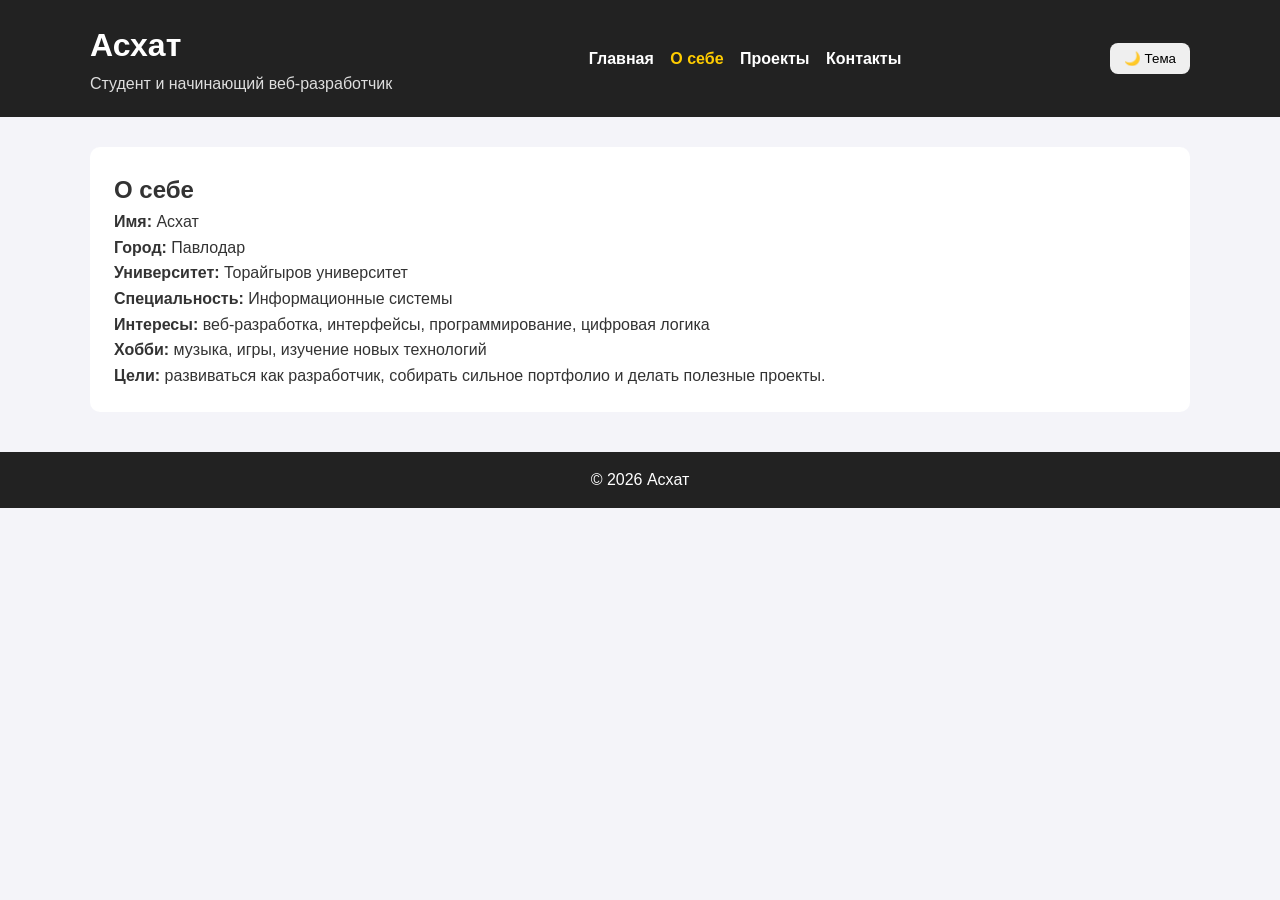
<file: about.html>
<!DOCTYPE html>
<html lang="ru">
<head>
  <meta charset="UTF-8">
  <meta name="viewport" content="width=device-width, initial-scale=1.0">
  <title>О себе | Асхат</title>
  <link rel="stylesheet" href="style.css">
</head>
<body>
  <header>
    <div class="container header-wrap">
      <div>
        <h1>Асхат</h1>
        <p class="tagline">Студент и начинающий веб-разработчик</p>
      </div>
      <nav>
        <a href="index.html">Главная</a>
        <a href="about.html" class="active">О себе</a>
        <a href="projects.html">Проекты</a>
        <a href="contact.html">Контакты</a>
      </nav>
      <button id="themeBtn">🌙 Тема</button>
    </div>
  </header>

  <main class="container">
    <section>
      <h2>О себе</h2>
      <p><strong>Имя:</strong> Асхат</p>
      <p><strong>Город:</strong> Павлодар</p>
      <p><strong>Университет:</strong> Торайгыров университет</p>
      <p><strong>Специальность:</strong> Информационные системы</p>
      <p><strong>Интересы:</strong> веб-разработка, интерфейсы, программирование, цифровая логика</p>
      <p><strong>Хобби:</strong> музыка, игры, изучение новых технологий</p>
      <p><strong>Цели:</strong> развиваться как разработчик, собирать сильное портфолио и делать полезные проекты.</p>
    </section>
  </main>

  <footer>
    <p>© 2026 Асхат</p>
  </footer>

  <script src="script.js"></script>
</body>
</html>
</file>
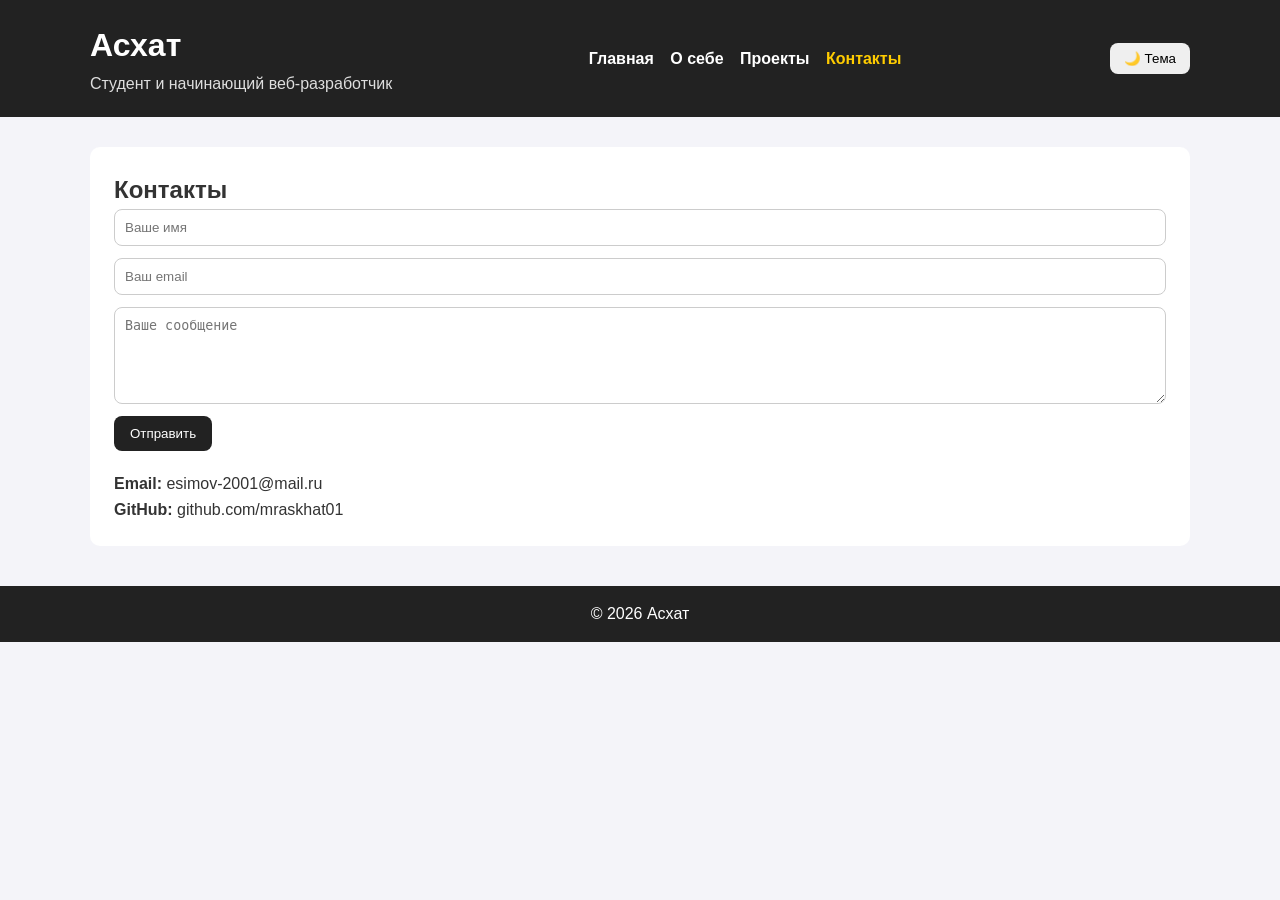
<file: contact.html>
<!DOCTYPE html>
<html lang="ru">
<head>
  <meta charset="UTF-8">
  <meta name="viewport" content="width=device-width, initial-scale=1.0">
  <title>Контакты | Асхат</title>
  <link rel="stylesheet" href="style.css">
</head>
<body>
  <header>
    <div class="container header-wrap">
      <div>
        <h1>Асхат</h1>
        <p class="tagline">Студент и начинающий веб-разработчик</p>
      </div>
      <nav>
        <a href="index.html">Главная</a>
        <a href="about.html">О себе</a>
        <a href="projects.html">Проекты</a>
        <a href="contact.html" class="active">Контакты</a>
      </nav>
      <button id="themeBtn">🌙 Тема</button>
    </div>
  </header>

  <main class="container">
    <section>
      <h2>Контакты</h2>
      <form class="contact-form">
        <input type="text" placeholder="Ваше имя" required>
        <input type="email" placeholder="Ваш email" required>
        <textarea placeholder="Ваше сообщение" rows="5" required></textarea>
        <button type="submit">Отправить</button>
      </form>

      <div class="contact-info">
        <p><strong>Email:</strong> esimov-2001@mail.ru</p>
        <p><strong>GitHub:</strong> github.com/mraskhat01</p>
      </div>
    </section>
  </main>

  <footer>
    <p>© 2026 Асхат</p>
  </footer>

  <script src="script.js"></script>
</body>
</html>
</file>
<file: style.css>
* {
  margin: 0;
  padding: 0;
  box-sizing: border-box;
}

body {
  font-family: Arial, sans-serif;
  background: #f4f4f9;
  color: #333;
  line-height: 1.6;
}

body.dark {
  background: #121212;
  color: #f1f1f1;
}

.container {
  width: 90%;
  max-width: 1100px;
  margin: auto;
}

header {
  background: #222;
  color: white;
  padding: 20px 0;
  margin-bottom: 30px;
}

body.dark header,
body.dark footer {
  background: #1b1b1b;
}

.header-wrap {
  display: flex;
  flex-wrap: wrap;
  justify-content: space-between;
  align-items: center;
  gap: 15px;
}

.tagline {
  opacity: 0.85;
}

nav a {
  color: white;
  text-decoration: none;
  margin-right: 12px;
  font-weight: bold;
}

nav a.active,
nav a:hover {
  color: #ffcc00;
}

#themeBtn {
  border: none;
  padding: 8px 14px;
  border-radius: 8px;
  cursor: pointer;
}

section {
  background: white;
  padding: 24px;
  border-radius: 10px;
  margin-bottom: 24px;
}

body.dark section,
body.dark .project-card {
  background: #1f1f1f;
}

.hero {
  text-align: center;
}

.avatar {
  width: 180px;
  height: 180px;
  object-fit: cover;
  border-radius: 50%;
  margin-bottom: 15px;
}

.projects {
  display: grid;
  grid-template-columns: repeat(auto-fit, minmax(250px, 1fr));
  gap: 20px;
  margin-top: 20px;
}

.project-card {
  background: #f9f9f9;
  padding: 15px;
  border-radius: 10px;
}

.project-card img {
  width: 100%;
  border-radius: 8px;
  margin-bottom: 10px;
}

.project-links {
  margin-top: 10px;
}

.project-links a {
  display: inline-block;
  margin: 5px 5px 0 0;
  padding: 8px 12px;
  background: #222;
  color: white;
  text-decoration: none;
  border-radius: 6px;
}

.project-links a:hover {
  background: #ffcc00;
  color: #000;
}

.contact-form {
  display: flex;
  flex-direction: column;
  gap: 12px;
  margin-bottom: 20px;
}

.contact-form input,
.contact-form textarea {
  padding: 10px;
  border: 1px solid #ccc;
  border-radius: 8px;
}

.contact-form button {
  width: fit-content;
  padding: 10px 16px;
  border: none;
  background: #222;
  color: white;
  border-radius: 8px;
  cursor: pointer;
}

.contact-form button:hover {
  background: #ffcc00;
  color: black;
}

footer {
  background: #222;
  color: white;
  text-align: center;
  padding: 15px 0;
  margin-top: 40px;
}
</file>
